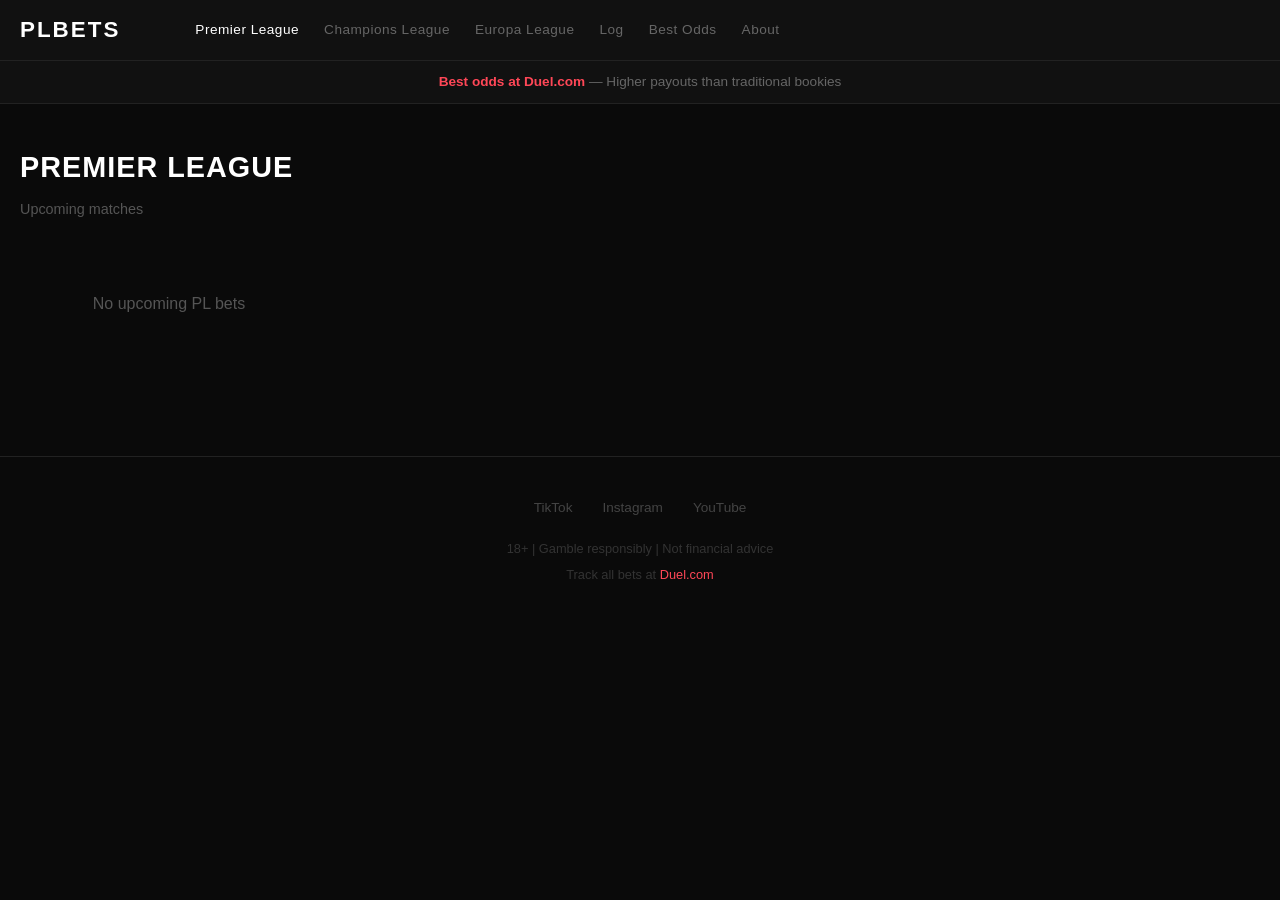
<file: index.html>
<!DOCTYPE html>
<html lang="en">
<head>
    <meta charset="UTF-8">
    <meta name="viewport" content="width=device-width, initial-scale=1.0">
    <title>PLBETS | Premier League</title>
    <link rel="stylesheet" href="style.css">
</head>


<body>


    <script data-goatcounter="https://harry.goatcounter.com/count"
        async src="//gc.zgo.at/count.js"></script>
        

    <nav>
        <div class="nav-container">
            <div class="logo"><a href="index.html">PLBETS</a></div>
            <div class="nav-links">
                <a href="index.html" class="active">Premier League</a>
                <a href="cl.html">Champions League</a>
                <a href="el.html">Europa League</a>
                <a href="log.html">Log</a>
                <a href="duel.html">Best Odds</a>
                <a href="about.html">About</a>
            </div>
        </div>
    </nav>


    
    
    <div class="duel-bar">
        <a href="https://duel.com/r/HarryBarri" target="_blank">Best odds at Duel.com</a> — Higher payouts than traditional bookies
    </div>
    
    <div class="container">
        <h1>PREMIER LEAGUE</h1>
        <p class="subtitle">Upcoming matches</p>
        
        <div class="bets-grid" id="pl-grid"></div>
    </div>
    
    <footer>
        <div class="footer-social">
            <a href="https://www.tiktok.com/@plbetsnow" target="_blank">TikTok</a>
            <a href="https://www.instagram.com/plbetsnow/?hl=en" target="_blank">Instagram</a>
            <a href="https://www.youtube.com/@PLBETSNOW" target="_blank">YouTube</a>
        </div>
        <p>18+ | Gamble responsibly | Not financial advice</p>
        <p>Track all bets at <a href="https://duel.com/r/HarryBarri" target="_blank">Duel.com</a></p>
    </footer>
    
    <script src="script.js" defer></script>
</body>
</html>
</file>
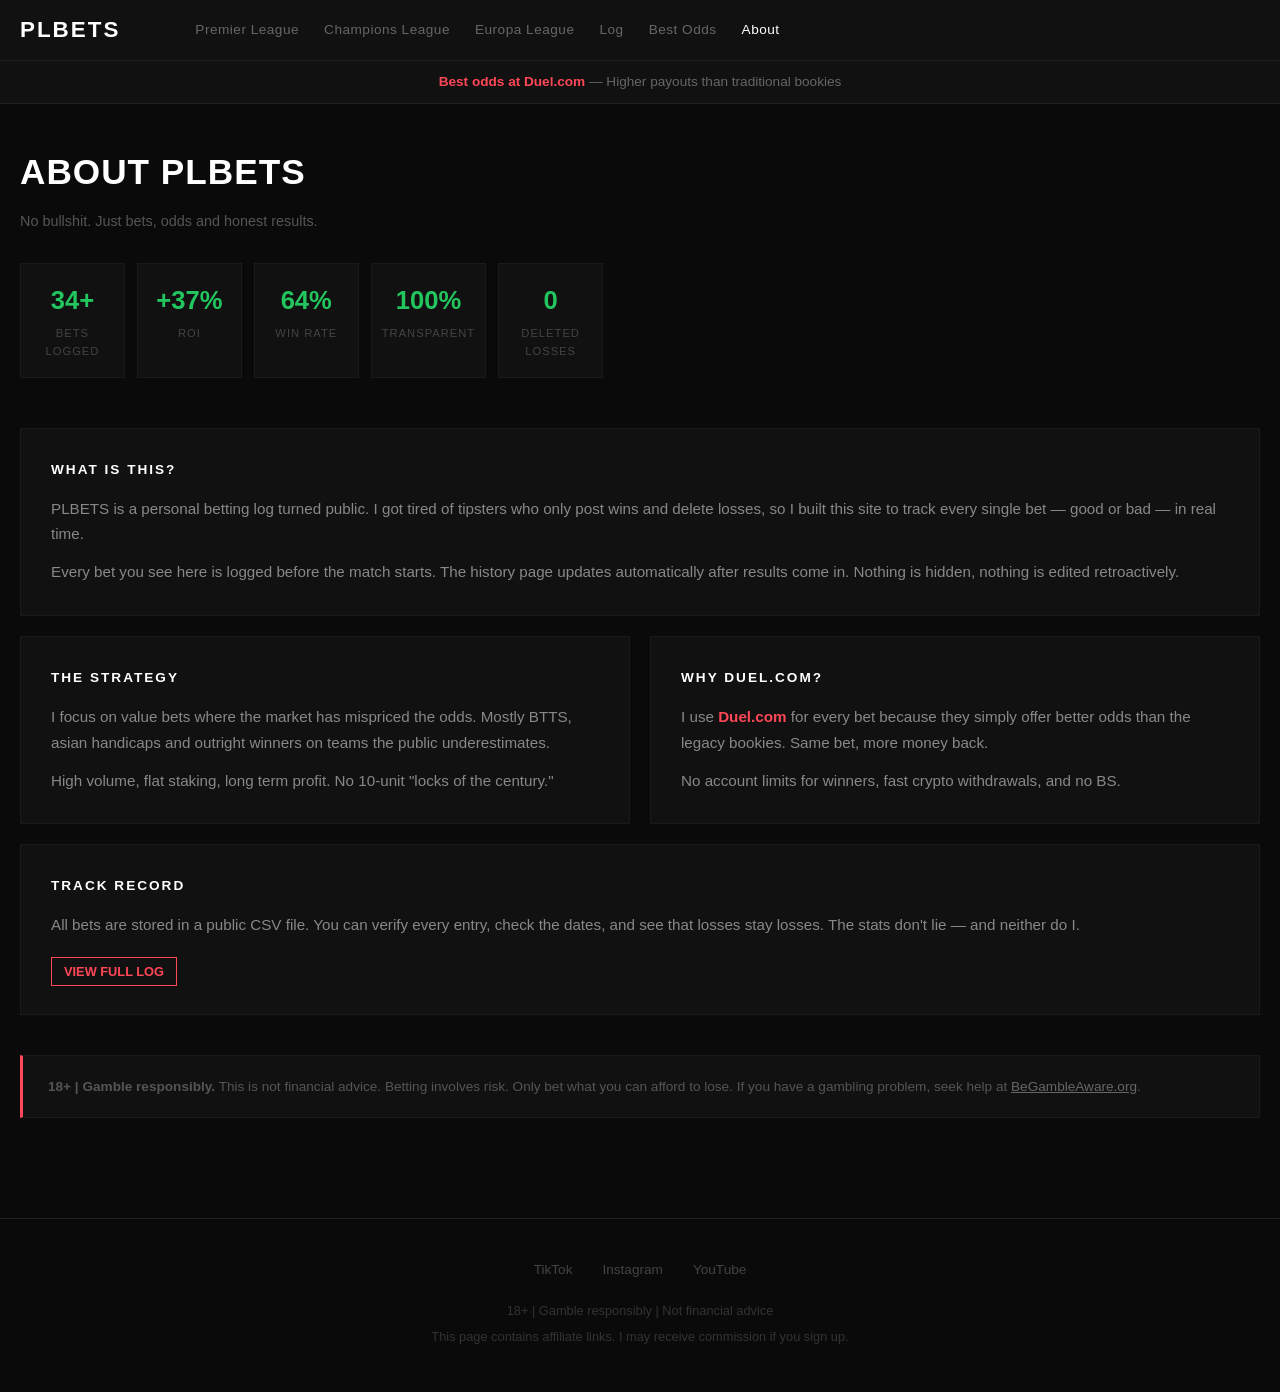
<file: about.html>
<!DOCTYPE html>
<html lang="en">
<head>
    <meta charset="UTF-8">
    <meta name="viewport" content="width=device-width, initial-scale=1.0">
    <title>PLBETS | About</title>
    <link rel="stylesheet" href="style.css">
</head>
<body>
    <nav>
        <div class="nav-container">
            <div class="logo"><a href="index.html">PLBETS</a></div>
            <div class="nav-links">
                <a href="index.html">Premier League</a>
                <a href="cl.html">Champions League</a>
                <a href="el.html">Europa League</a>
                <a href="log.html">Log</a>
                <a href="duel.html">Best Odds</a>
                <a href="about.html" class="active">About</a>
            </div>
        </div>
    </nav>
    
    <div class="duel-bar">
        <a href="https://duel.com/r/HarryBarri" target="_blank">Best odds at Duel.com</a> — Higher payouts than traditional bookies
    </div>
    
    <div class="container">
        
        <!-- HERO SECTION -->
        <div class="about-hero">
            <h1>ABOUT PLBETS</h1>
            <p class="subtitle">No bullshit. Just bets, odds and honest results.</p>
        </div>

        <!-- STATS STRIP -->
        <div class="stats-bar" style="margin-bottom: 50px;">
            <div class="stat-item">
                <div class="stat-top win">34+</div>
                <div class="stat-bottom">BETS LOGGED</div>
            </div>
            <div class="stat-item">
                <div class="stat-top win">+37%</div>
                <div class="stat-bottom">ROI</div>
            </div>
            <div class="stat-item">
                <div class="stat-top win">64%</div>
                <div class="stat-bottom">WIN RATE</div>
            </div>
            <div class="stat-item">
                <div class="stat-top win">100%</div>
                <div class="stat-bottom">TRANSPARENT</div>
            </div>
            <div class="stat-item">
                <div class="stat-top win">0</div>
                <div class="stat-bottom">DELETED LOSSES</div>
            </div>
        </div>

        <!-- CONTENT GRID -->
        <div class="about-grid">
            
            <div class="about-card wide">
                <h3>WHAT IS THIS?</h3>
                <p>PLBETS is a personal betting log turned public. I got tired of tipsters who only post wins and delete losses, so I built this site to track every single bet — good or bad — in real time.</p>
                <p>Every bet you see here is logged before the match starts. The history page updates automatically after results come in. Nothing is hidden, nothing is edited retroactively.</p>
            </div>

            <div class="about-card">
                <h3>THE STRATEGY</h3>
                <p>I focus on value bets where the market has mispriced the odds. Mostly BTTS, asian handicaps and outright winners on teams the public underestimates.</p>
                <p>High volume, flat staking, long term profit. No 10-unit "locks of the century."</p>
            </div>

            <div class="about-card">
                <h3>WHY DUEL.COM?</h3>
                <p>I use <a href="https://duel.com/r/HarryBarri" target="_blank" style="color: #ff4757; text-decoration: none; font-weight: 600;">Duel.com</a> for every bet because they simply offer better odds than the legacy bookies. Same bet, more money back.</p>
                <p>No account limits for winners, fast crypto withdrawals, and no BS.</p>
            </div>

            <div class="about-card wide">
                <h3>TRACK RECORD</h3>
                <p>All bets are stored in a public CSV file. You can verify every entry, check the dates, and see that losses stay losses. The stats don't lie — and neither do I.</p>
                <div style="margin-top: 20px;">
                    <a href="log.html" class="duel-link">VIEW FULL LOG</a>
                </div>
            </div>

        </div>

        <!-- DISCLAIMER BOX -->
        <div class="about-disclaimer">
            <p><strong>18+ | Gamble responsibly.</strong> This is not financial advice. Betting involves risk. Only bet what you can afford to lose. If you have a gambling problem, seek help at <a href="https://www.begambleaware.org/" target="_blank" style="color: #666;">BeGambleAware.org</a>.</p>
        </div>

    </div>
    
    <footer>
        <div class="footer-social">
            <a href="https://www.tiktok.com/@plbetsnow" target="_blank">TikTok</a>
            <a href="https://www.instagram.com/plbetsnow/?hl=en" target="_blank">Instagram</a>
            <a href="https://www.youtube.com/@PLBETSNOW" target="_blank">YouTube</a>
        </div>
        <p>18+ | Gamble responsibly | Not financial advice</p>
        <p>This page contains affiliate links. I may receive commission if you sign up.</p>
    </footer>
</body>
</html>
</file>
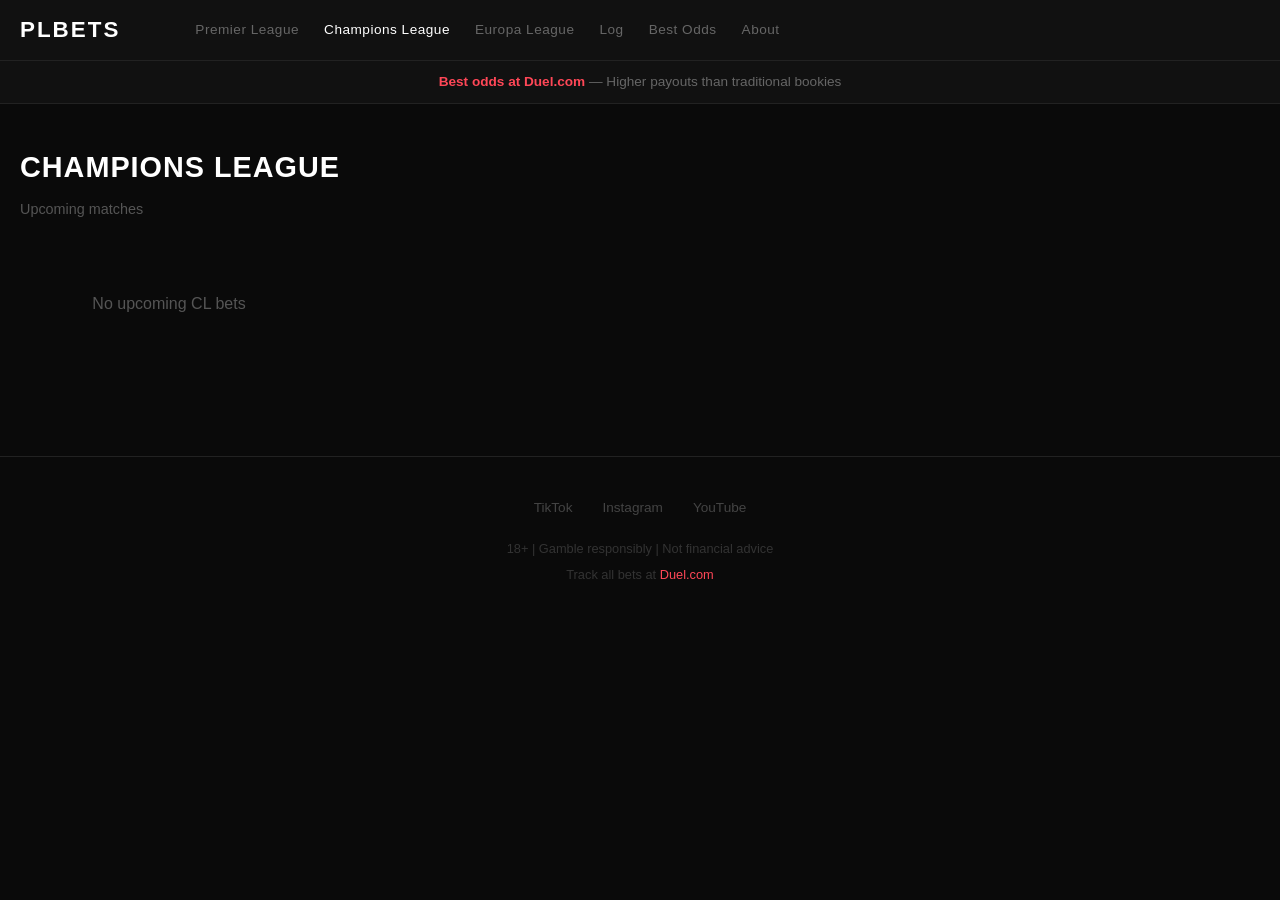
<file: cl.html>
<!DOCTYPE html>
<html lang="en">
<head>
    <meta charset="UTF-8">
    <meta name="viewport" content="width=device-width, initial-scale=1.0">
    <title>PLBETS | Champions League</title>
    <link rel="stylesheet" href="style.css">
</head>
<body>
    <nav>
        <div class="nav-container">
            <div class="logo"><a href="index.html">PLBETS</a></div>
            <div class="nav-links">
                <a href="index.html">Premier League</a>
                <a href="cl.html" class="active">Champions League</a>
                <a href="el.html">Europa League</a>
                <a href="log.html">Log</a>
                <a href="duel.html">Best Odds</a>
                <a href="about.html">About</a>
            </div>
        </div>
    </nav>
    
    <div class="duel-bar">
        <a href="https://duel.com/r/HarryBarri" target="_blank">Best odds at Duel.com</a> — Higher payouts than traditional bookies
    </div>
    
    <div class="container">
        <h1>CHAMPIONS LEAGUE</h1>
        <p class="subtitle">Upcoming matches</p>
        
        <div class="bets-grid" id="cl-grid"></div>
    </div>
    
    <footer>
        <div class="footer-social">
            <a href="https://www.tiktok.com/@plbetsnow" target="_blank">TikTok</a>
            <a href="https://www.instagram.com/plbetsnow/?hl=en" target="_blank">Instagram</a>
            <a href="https://www.youtube.com/@PLBETSNOW" target="_blank">YouTube</a>
        </div>
        <p>18+ | Gamble responsibly | Not financial advice</p>
        <p>Track all bets at <a href="https://duel.com/r/HarryBarri" target="_blank">Duel.com</a></p>
    </footer>
    
    <script src="script.js" defer></script>
</body>
</html>
</file>
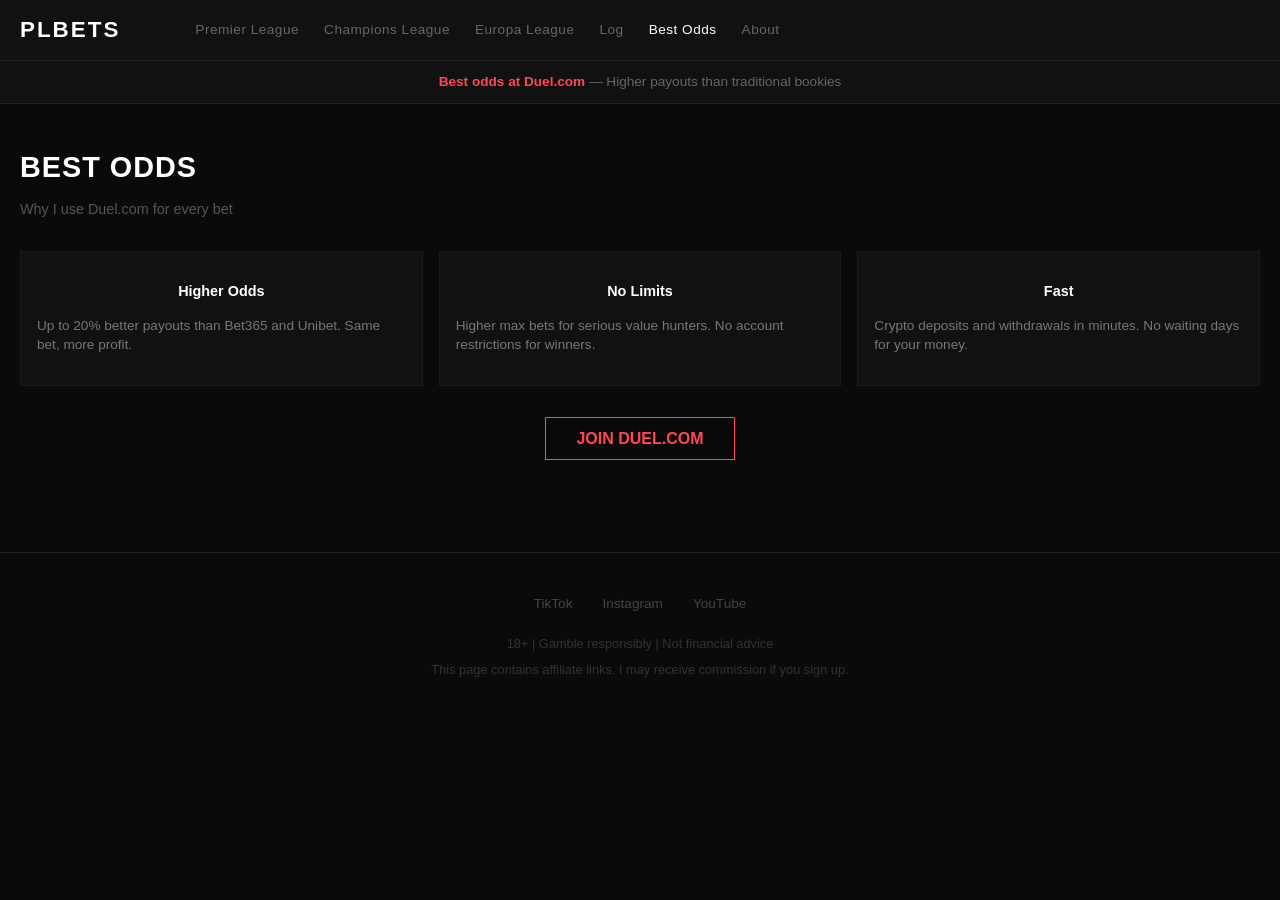
<file: duel.html>
<!DOCTYPE html>
<html lang="en">
<head>
    <meta charset="UTF-8">
    <meta name="viewport" content="width=device-width, initial-scale=1.0">
    <title>PLBETS | Best Odds</title>
    <link rel="stylesheet" href="style.css">
</head>
<body>
    <nav>
        <div class="nav-container">
            <div class="logo"><a href="index.html">PLBETS</a></div>
            <div class="nav-links">
                <a href="index.html">Premier League</a>
                <a href="cl.html">Champions League</a>
                <a href="el.html">Europa League</a>
                <a href="log.html">Log</a>
                <a href="duel.html" class="active">Best Odds</a>
                <a href="about.html">About</a>
            </div>
        </div>
    </nav>
    
    <div class="duel-bar">
        <a href="https://duel.com/r/HarryBarri" target="_blank">Best odds at Duel.com</a> — Higher payouts than traditional bookies
    </div>
    
    <div class="container">
        <h1>BEST ODDS</h1>
        <p class="subtitle">Why I use Duel.com for every bet</p>
        
        <div class="bets-grid" style="grid-template-columns: repeat(3, 1fr);">
            <div class="bet-card">
                <div class="match">Higher Odds</div>
                <div class="analysis">Up to 20% better payouts than Bet365 and Unibet. Same bet, more profit.</div>
            </div>
            
            <div class="bet-card">
                <div class="match">No Limits</div>
                <div class="analysis">Higher max bets for serious value hunters. No account restrictions for winners.</div>
            </div>
            
            <div class="bet-card">
                <div class="match">Fast</div>
                <div class="analysis">Crypto deposits and withdrawals in minutes. No waiting days for your money.</div>
            </div>
        </div>
        
        <div style="text-align: center; margin-top: 40px;">
            <a href="https://duel.com/r/HarryBarri" class="duel-link" style="padding: 12px 30px; font-size: 1em;" target="_blank">JOIN DUEL.COM</a>
        </div>
    </div>
    
    <footer>
        <div class="footer-social">
            <a href="https://www.tiktok.com/@plbetsnow" target="_blank">TikTok</a>
            <a href="https://www.instagram.com/plbetsnow/?hl=en" target="_blank">Instagram</a>
            <a href="https://www.youtube.com/@PLBETSNOW" target="_blank">YouTube</a>
        </div>
        <p>18+ | Gamble responsibly | Not financial advice</p>
        <p>This page contains affiliate links. I may receive commission if you sign up.</p>
    </footer>
</body>
</html>
</file>
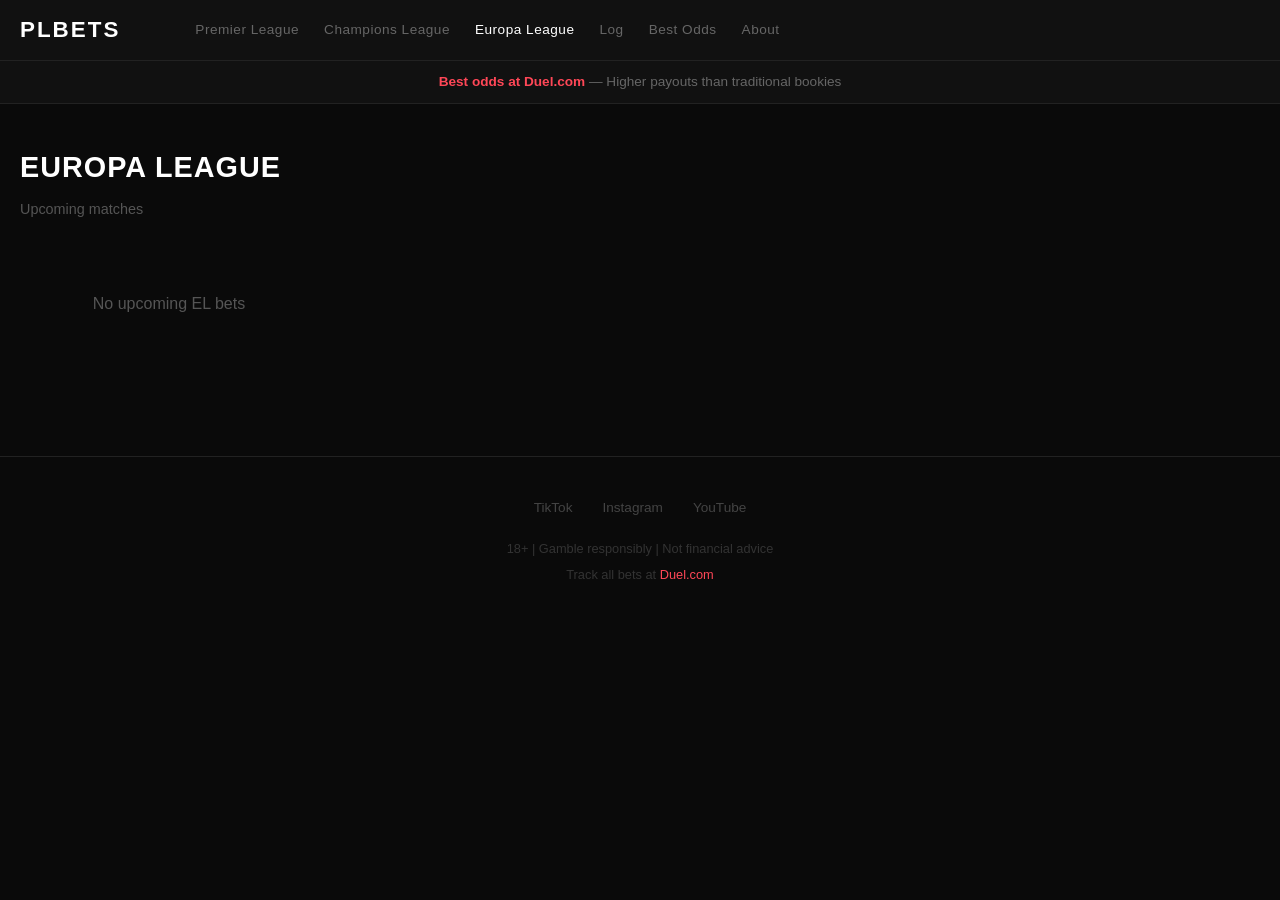
<file: el.html>
<!DOCTYPE html>
<html lang="en">
<head>
    <meta charset="UTF-8">
    <meta name="viewport" content="width=device-width, initial-scale=1.0">
    <title>PLBETS | Europa League</title>
    <link rel="stylesheet" href="style.css">
</head>
<body>
    <nav>
        <div class="nav-container">
            <div class="logo"><a href="index.html">PLBETS</a></div>
            <div class="nav-links">
                <a href="index.html">Premier League</a>
                <a href="cl.html">Champions League</a>
                <a href="el.html" class="active">Europa League</a>
                <a href="log.html">Log</a>
                <a href="duel.html">Best Odds</a>
                <a href="about.html" >About</a>
            </div>
        </div>
    </nav>
    
    <div class="duel-bar">
        <a href="https://duel.com/r/HarryBarri" target="_blank">Best odds at Duel.com</a> — Higher payouts than traditional bookies
    </div>
    
    <div class="container">
        <h1>EUROPA LEAGUE</h1>
        <p class="subtitle">Upcoming matches</p>
        
        <div class="bets-grid" id="el-grid"></div>
    </div>
    
    <footer>
        <div class="footer-social">
            <a href="https://www.tiktok.com/@plbetsnow" target="_blank">TikTok</a>
            <a href="https://www.instagram.com/plbetsnow/?hl=en" target="_blank">Instagram</a>
            <a href="https://www.youtube.com/@PLBETSNOW" target="_blank">YouTube</a>
        </div>
        <p>18+ | Gamble responsibly | Not financial advice</p>
        <p>Track all bets at <a href="https://duel.com/r/HarryBarri" target="_blank">Duel.com</a></p>
    </footer>
    
    <script src="script.js" defer></script>
</body>
</html>
</file>
<file: style.css>
* {
    margin: 0;
    padding: 0;
    box-sizing: border-box;
}

body {
    font-family: -apple-system, BlinkMacSystemFont, 'Segoe UI', Roboto, sans-serif;
    background: #0a0a0a;
    color: #c0c0c0;
    line-height: 1.6;
}

nav {
    background: #111;
    border-bottom: 1px solid #222;
    padding: 0 20px;
}

.nav-container {
    max-width: 1400px;
    margin: 0 auto;
    display: flex;
    justify-content: flex-start;
    align-items: center;
    height: 60px;
    gap: 15px;
}

.logo a {
    color: #fff;
    text-decoration: none;
    font-size: 1.4em;
    font-weight: 700;
    letter-spacing: 2px;
}

.nav-links {
    display: flex;
    gap: 25px;
    margin-left: 60px;
}

.nav-links a {
    color: #666;
    text-decoration: none;
    font-size: 0.85em;
    font-weight: 500;
    letter-spacing: 0.5px;
    transition: color 0.2s;
    white-space: nowrap;
}

.nav-links a:hover,
.nav-links a.active {
    color: #fff;
}

.duel-bar {
    background: #111;
    border-bottom: 1px solid #222;
    padding: 10px 20px;
    text-align: center;
    font-size: 0.85em;
    color: #666;
}

.duel-bar a {
    color: #ff4757;
    text-decoration: none;
    font-weight: 600;
}

.container {
    max-width: 1400px;
    margin: 0 auto;
    padding: 40px 20px;
}

h1 {
    color: #fff;
    font-size: 1.8em;
    font-weight: 700;
    margin-bottom: 8px;
    letter-spacing: 1px;
}

.subtitle {
    color: #555;
    font-size: 0.9em;
    margin-bottom: 30px;
}

/* 4 KOLUMNER */
.bets-grid {
    display: grid;
    grid-template-columns: repeat(4, 1fr);
    gap: 16px;
}

.bet-card {
    background: #111;
    border: 1px solid #1a1a1a;
    padding: 16px;
    display: flex;
    flex-direction: column;
}

.bet-card:hover {
    border-color: #333;
}

.bet-card.pending {
    border-top: 2px solid #ffa502;
}

.bet-card.win {
    border-top: 2px solid #22c55e;
}

.bet-card.loss {
    border-top: 2px solid #ef4444;
}

.date {
    font-size: 0.75em;
    color: #444;
    text-transform: uppercase;
    letter-spacing: 1px;
    margin-bottom: 6px;
}

/* MATCH / LOGGOR */
.match {
    display: flex;
    justify-content: center;
    align-items: center;
    gap: 10px;
    font-size: 0.9em;
    font-weight: 600;
    color: #fff;
    margin: 10px 0;
    min-height: 28px;
}

.team-side {
    display: flex;
    align-items: center;
    gap: 6px;
    min-width: 0;
    white-space: nowrap;
    overflow: hidden;
    text-overflow: ellipsis;
    flex-shrink: 1;
    max-width: 45%;
}

.vs {
    color: #444;
    font-size: 0.75em;
    font-weight: 500;
    flex-shrink: 0;
}

.team-logo {
    width: 20px;
    height: 20px;
    object-fit: contain;
    flex-shrink: 0;
}

.analysis {
    font-size: 0.85em;
    color: #777;
    line-height: 1.4;
    margin-bottom: 15px;
    flex-grow: 1;
}

.odds-line {
    border-top: 1px solid #1a1a1a;
    padding-top: 12px;
    margin-top: auto;
    display: flex;
    justify-content: space-between;
    align-items: center;
}

.odds {
    color: #22c55e;
    font-weight: 600;
    font-size: 0.9em;
}

.duel-link {
    background: transparent;
    border: 1px solid #ff4757;
    color: #ff4757;
    padding: 6px 12px;
    font-size: 0.8em;
    text-decoration: none;
    font-weight: 600;
}

.duel-link:hover {
    background: #ff4757;
    color: #fff;
}

.result {
    font-weight: 700;
    font-size: 0.85em;
}

.result.win {
    color: #22c55e;
}

.result.loss {
    color: #ef4444;
}

.stats {
    display: grid;
    grid-template-columns: repeat(4, 1fr);
    gap: 12px;
    margin: 20px 0 30px;
    max-width: 600px;
}

.stat-box {
    background: #111;
    border: 1px solid #1a1a1a;
    padding: 16px;
}

.stat-number {
    color: #fff;
    font-size: 1.6em;
    font-weight: 700;
    margin-bottom: 5px;
}

.stat-label {
    color: #444;
    font-size: 0.75em;
    text-transform: uppercase;
    letter-spacing: 1px;
}

footer {
    border-top: 1px solid #222;
    margin-top: 60px;
    padding: 40px 20px;
    text-align: center;
}

.footer-social {
    margin-bottom: 20px;
    display: flex;
    justify-content: center;
    gap: 30px;
}

.footer-social a {
    color: #444;
    text-decoration: none;
    font-size: 0.85em;
}

.footer-social a:hover {
    color: #fff;
}

footer p {
    color: #333;
    font-size: 0.8em;
    margin: 5px 0;
}

footer a {
    color: #ff4757;
    text-decoration: none;
}

/* STATS BAR */
.stats-bar {
    display: grid;
    grid-template-columns: repeat(6, 1fr);
    gap: 12px;
    margin: 25px 0 35px;
    max-width: 700px;
}

.stat-item {
    background: #111;
    border: 1px solid #1a1a1a;
    padding: 16px 10px;
    text-align: center;
}

.stat-top {
    font-size: 1.6em;
    font-weight: 700;
    color: #fff;
    margin-bottom: 4px;
}

.stat-top.win {
    color: #22c55e;
}

.stat-top.loss {
    color: #ef4444;
}

.stat-bottom {
    color: #444;
    font-size: 0.7em;
    text-transform: uppercase;
    letter-spacing: 1px;
}

/* LOG CONTROLS - SEARCH & SORT */
.log-controls {
    display: flex;
    gap: 15px;
    margin-bottom: 10px;
    align-items: center;
    flex-wrap: wrap;
}

.search-box {
    flex: 1;
    min-width: 200px;
}

.search-box input {
    width: 100%;
    background: #111;
    border: 1px solid #1a1a1a;
    color: #fff;
    padding: 12px 16px;
    font-size: 0.9em;
    font-family: inherit;
    outline: none;
    transition: border-color 0.2s;
}

.search-box input:focus {
    border-color: #333;
}

.search-box input::placeholder {
    color: #444;
}

.sort-box select {
    background: #111;
    border: 1px solid #1a1a1a;
    color: #fff;
    padding: 12px 35px 12px 16px;
    font-size: 0.9em;
    font-family: inherit;
    cursor: pointer;
    outline: none;
    appearance: none;
    -webkit-appearance: none;
    background-image: url("data:image/svg+xml,%3Csvg xmlns='http://www.w3.org/2000/svg' width='12' height='12' fill='%23444'%3E%3Cpath d='M6 9L1 4h10z'/%3E%3C/svg%3E");
    background-repeat: no-repeat;
    background-position: right 12px center;
}

.sort-box select:focus {
    border-color: #333;
}

.sort-box select option {
    background: #111;
    color: #fff;
}

.results-count {
    color: #444;
    font-size: 0.8em;
    margin-bottom: 20px;
    text-transform: uppercase;
    letter-spacing: 1px;
}

/* ABOUT PAGE */
.about-hero {
    margin-bottom: 10px;
}

.about-hero h1 {
    font-size: 2.2em;
    margin-bottom: 10px;
}

.about-grid {
    display: grid;
    grid-template-columns: 1fr 1fr;
    gap: 20px;
    margin-bottom: 40px;
}

.about-card {
    background: #111;
    border: 1px solid #1a1a1a;
    padding: 30px;
}

.about-card:hover {
    border-color: #222;
}

.about-card.wide {
    grid-column: 1 / -1;
}

.about-card h3 {
    color: #fff;
    font-size: 0.85em;
    letter-spacing: 2px;
    margin-bottom: 15px;
    text-transform: uppercase;
}

.about-card p {
    color: #888;
    font-size: 0.95em;
    line-height: 1.7;
    margin-bottom: 12px;
}

.about-card p:last-child {
    margin-bottom: 0;
}

.about-disclaimer {
    background: #111;
    border: 1px solid #1a1a1a;
    border-left: 3px solid #ff4757;
    padding: 20px 25px;
    margin-top: 20px;
}

.about-disclaimer p {
    color: #555;
    font-size: 0.85em;
    line-height: 1.6;
    margin: 0;
}

/* RESPONSIVT */
@media (max-width: 1200px) {
    .bets-grid {
        grid-template-columns: repeat(3, 1fr);
    }
}

@media (max-width: 768px) {
    .nav-container {
        flex-direction: column;
        height: auto;
        padding: 12px 0;
        gap: 10px;
    }

    .nav-links {
        margin-left: 0;
        gap: 14px;
        flex-wrap: wrap;
        justify-content: center;
    }

    .nav-links a {
        font-size: 0.8em;
    }

    .duel-bar {
        font-size: 0.78em;
        padding: 8px 12px;
    }

    .container {
        padding: 25px 12px;
    }

    h1 {
        font-size: 1.4em;
    }

    .bets-grid {
        grid-template-columns: 1fr;
        gap: 12px;
    }

    .bet-card {
        padding: 14px;
    }

    .match {
        font-size: 0.88em;
        gap: 8px;
    }

    .team-logo {
        width: 18px;
        height: 18px;
    }

    .team-side {
        max-width: 46%;
    }

    .stats {
        grid-template-columns: repeat(2, 1fr);
    }

    .stats-bar {
        grid-template-columns: repeat(3, 1fr);
        max-width: 100%;
    }

    .stat-top {
        font-size: 1.4em;
    }

    .about-grid {
        grid-template-columns: 1fr;
    }

    .about-hero h1 {
        font-size: 1.6em;
    }

    .footer-social {
        gap: 20px;
    }

    .log-controls {
        flex-direction: column;
        align-items: stretch;
    }

    .search-box,
    .sort-box select {
        width: 100%;
    }
}

@media (max-width: 480px) {
    .stats-bar {
        grid-template-columns: repeat(2, 1fr);
    }

    .match {
        font-size: 0.82em;
        gap: 6px;
    }

    .team-logo {
        width: 16px;
        height: 16px;
    }

    .team-side {
        gap: 4px;
        max-width: 48%;
    }

    .vs {
        font-size: 0.7em;
    }

    .nav-links {
        gap: 10px;
    }

    .nav-links a {
        font-size: 0.75em;
    }
}


/* LOADING SPINNER */
.loading-spinner {
    display: flex;
    justify-content: center;
    align-items: center;
    padding: 80px 20px;
    grid-column: 1 / -1;
}

.spinner {
    width: 36px;
    height: 36px;
    border: 3px solid #1a1a1a;
    border-top-color: #ff4757;
    border-radius: 50%;
    animation: spin 0.7s linear infinite;
}

@keyframes spin {
    to { transform: rotate(360deg); }
}

/* FADE IN */
.fade-in {
    animation: fadeIn 0.35s ease-out forwards;
}

@keyframes fadeIn {
    from {
        opacity: 0;
        transform: translateY(12px);
    }
    to {
        opacity: 1;
        transform: translateY(0);
    }
}
</file>
